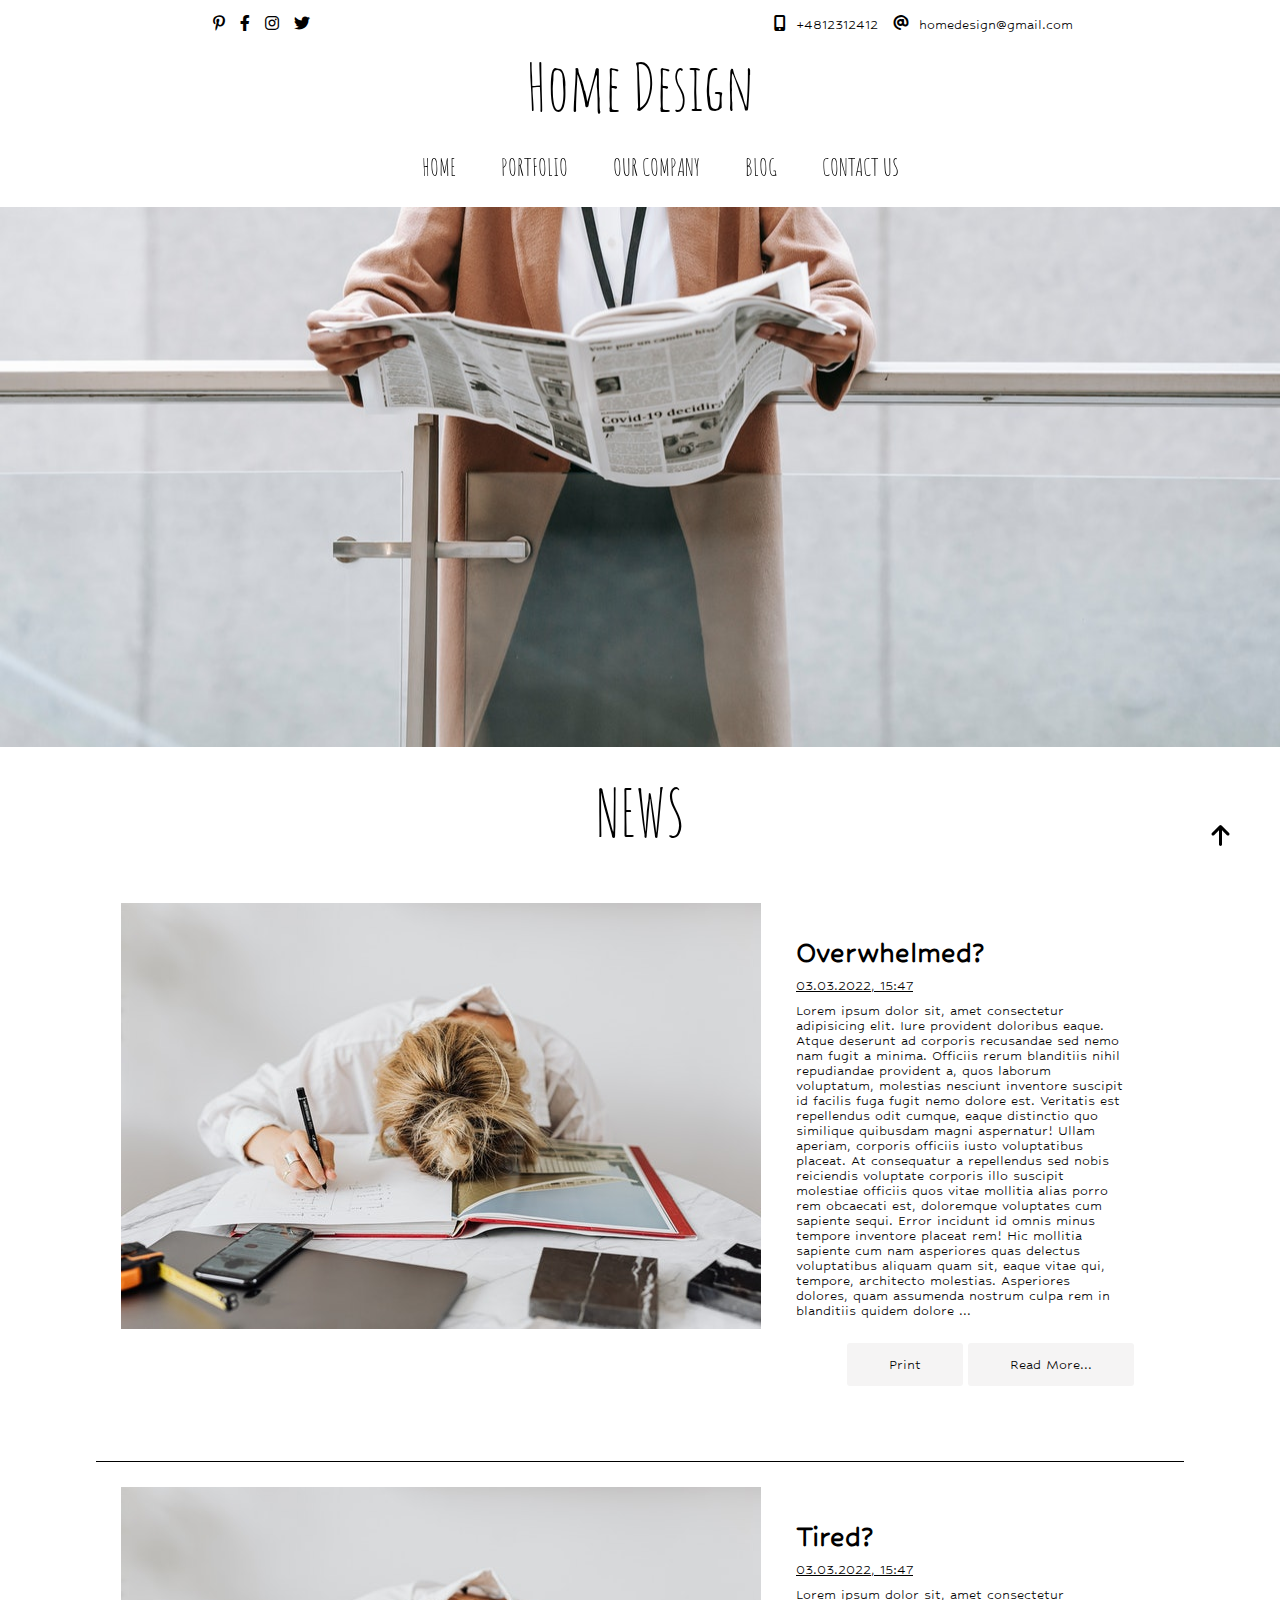
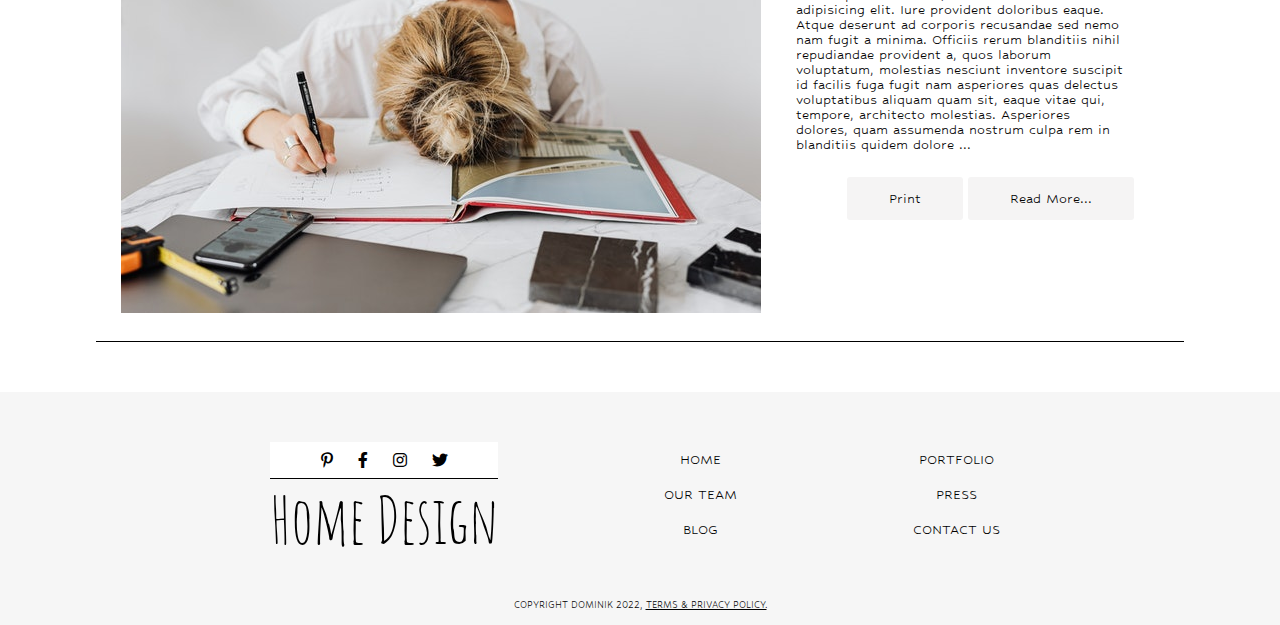
<file: blog.html>
<!DOCTYPE html>
<html lang="en">
<head>
    <meta charset="UTF-8">
    <meta http-equiv="X-UA-Compatible" content="IE=edge">
    <meta name="viewport" content="width=device-width, initial-scale=1.0">
    <link rel="stylesheet" href="style.css">

    <!-- FONTAWESOME LINK -->
    <link rel="stylesheet" href="https://cdnjs.cloudflare.com/ajax/libs/font-awesome/6.0.0/css/all.min.css" integrity="sha512-9usAa10IRO0HhonpyAIVpjrylPvoDwiPUiKdWk5t3PyolY1cOd4DSE0Ga+ri4AuTroPR5aQvXU9xC6qOPnzFeg==" crossorigin="anonymous" referrerpolicy="no-referrer" />

    <!-- HOVER EFFECT -->
    <link rel="stylesheet" href="./hover-effect/hover.min.css">

    <script src="app.js"></script>
    <title>HOME DESIGN</title>
</head>
<body>
    <header>
        <div class="social-bar mobile-hide">
            <div class="icons">
                <i class="fa-brands fa-pinterest-p"></i>
                <i class="fa-brands fa-facebook-f"></i>
                <i class="fa-brands fa-instagram"></i>
                <i class="fa-brands fa-twitter"></i>
            </div>
            <div class="empty"></div>
            <div class="tel-mail">
                <i class="fa-solid fa-mobile-screen-button"></i><span>+4812312412</span> 
                <i class="fa-solid fa-at"></i><span>homedesign@gmail.com</span>
            </div>
        </div>

        <div class="logo-box">
            <h2 class="logo-text">Home Design</h2>
        </div>

        <div class="header-menu mobile-hide">
            <ul class="menu">
                <li><a href="index.html" class="hvr-underline-from-center">HOME</a></li>
                <li><a href="portfolio.html" class="hvr-underline-from-center">PORTFOLIO</a></li>
                <li><a href="company.html" class="hvr-underline-from-center">OUR COMPANY</a></li>
                <li><a href="blog.html" class="hvr-underline-from-center">BLOG</a></li>
                <li><a href="contact.html" class="hvr-underline-from-center">CONTACT US</a></li>
            </ul>
        </div>

        <div id="mySidenav" class="sidenav">
            <a href="index.html" class="hvr-underline-from-center">HOME</a>
            <a href="portfolio.html" class="hvr-underline-from-center">PORTFOLIO</a>
            <a href="company.html" class="hvr-underline-from-center">OUR COMPANY</a>
            <a href="blog.html" class="hvr-underline-from-center">BLOG</a>
            <a href="contact.html" class="hvr-underline-from-center">CONTACT US</a>
            <a href="#" onclick="closeNav()" class="closebtn"> &times;</a>
        </div>
          
        <span onclick="openNav()" class="open-menu" id="open">
            <div class="line"></div>
            <div class="line"></div>
            <div class="line"></div>
        </span>
        
    </header>
    <div class="arrow-up mobile-hide">
        <i class="fa-solid fa-arrow-up" id="go-up" ></i>
    </div>

    

    <section class="home-img">
        <div class="img-box-blog">
            <!-- Zdjęcie autorstwa Ono Kosuki z Pexels -->
        </div>
    </section>


    <section class="blog-page">
        <h2 class="logo-text">NEWS</h2>

        <div class="blog-wrapper">
            <div class="post-wrapper flex-box">
                <div class="post-img">
                    <img src="./img/img-blog/blog-one.jpeg" alt="Zdjęcie autorstwa Karolina Grabowska z Pexels">
                </div>
                <div class="post-info" id="post-one">
                    <h2>Overwhelmed?</h2>
                    <span class="date">03.03.2022, 15:47 </span>
                    <p>Lorem ipsum dolor sit, amet consectetur adipisicing elit. Iure provident doloribus eaque. Atque deserunt ad corporis recusandae sed nemo nam fugit a minima. Officiis rerum blanditiis nihil repudiandae provident a, quos laborum voluptatum, molestias nesciunt inventore suscipit id facilis fuga fugit nemo dolore est. Veritatis est repellendus odit cumque, eaque distinctio quo similique quibusdam magni aspernatur! Ullam aperiam, corporis officiis iusto voluptatibus placeat. At consequatur a repellendus sed nobis reiciendis voluptate corporis illo suscipit molestiae officiis quos vitae mollitia alias porro rem obcaecati est, doloremque voluptates cum sapiente sequi. Error incidunt id omnis minus tempore inventore placeat rem! Hic mollitia sapiente cum nam asperiores quas delectus voluptatibus aliquam quam sit, eaque vitae qui, tempore, architecto molestias. Asperiores dolores, quam assumenda nostrum culpa rem in blanditiis quidem dolore
                        <span class="dots" id="dots-one">...</span> 
                        <span class="content-hide" id="content-one">
                        repudiandae, hic iusto. Non, consectetur adipisci nostrum, quae debitis praesentium asperiores recusandae eius optio error at, voluptatum repellat odit voluptas pariatur fugit omnis natus! Aliquam maiores sapiente sed est rem corporis dolor! Quaerat, fugiat eos quos necessitatibus aperiam aliquam itaque. Impedit esse reiciendis earum aperiam excepturi, numquam quia? Quod vero quasi accusantium vitae, velit voluptatibus sunt blanditiis voluptates, ex architecto repellendus ullam labore quo facilis illo unde excepturi officia quae molestias nesciunt non esse necessitatibus corporis. Fuga dolorum debitis quas aperiam harum. 
                        </span>
                    </p>
                    <div class="blog-button">
                        <button class="btn-print">Print</button>
                        <button class="btn-read" onclick="showContentOne()"> Read More...</button>
                    </div>
                </div>
            </div>    
            <div class="post-wrapper flex-box">
                <div class="post-img">
                    <img src="./img/img-blog/blog-one.jpeg" alt="Zdjęcie autorstwa Karolina Grabowska z Pexels">
                </div>
                <div class="post-info" id="post-two">
                    <h2>Tired?</h2>
                    <span class="date">03.03.2022, 15:47 </span>
                    <p>Lorem ipsum dolor sit, amet consectetur adipisicing elit. Iure provident doloribus eaque. Atque deserunt ad corporis recusandae sed nemo nam fugit a minima. Officiis rerum blanditiis nihil repudiandae provident a, quos laborum voluptatum, molestias nesciunt inventore suscipit id facilis fuga fugit nam asperiores quas delectus voluptatibus aliquam quam sit, eaque vitae qui, tempore, architecto molestias. Asperiores dolores, quam assumenda nostrum culpa rem in blanditiis quidem dolore
                        <span class="dots" id="dots-two">...</span> 
                        <span class="content-hide" id="content-two">
                        repudiandae, hic iusto. Non, consectetur adipisci nostrum, quae debitis praesentium asperiores recusandae eius optio error at, voluptatum repellat odit voluptas pariatur fugit omnis natus! Aliquam maiores sapiente sed est rem corporis dolor! Quaerat, fugiat eos quos necessitatibus aperiam acilis illo unde excepturi officia quae molestias nesciunt non esse necessitatibus corporis. Fuga dolorum debitis quas aperiam harum. 
                        </span>
                    </p>
                    <div class="blog-button">
                        <button class="btn-print">Print</button>
                        <button class="btn-read" onclick="showContentTwo()">Read More...</button>
                    </div>
                </div>
            </div>   
        </div>
    </section>


    <footer>
        <div class="footer-container flex-box">
            <div class="social">
                <div class="icons icons-footer">
                    <i class="fa-brands fa-pinterest-p"></i>
                    <i class="fa-brands fa-facebook-f"></i>
                    <i class="fa-brands fa-instagram"></i>
                    <i class="fa-brands fa-twitter"></i>
                </div>
                <h2 class="logo-text">Home Design</h2> 
            </div>
            <div class="map-one map">
                <a href="#">HOME</a>   
                <a href="#">OUR TEAM</a>
                <a href="#">BLOG</a>
            </div>
            <div class="map-two map">
                <a href="#">PORTFOLIO</a>
                <a href="#">PRESS</a>
                <a href="#">CONTACT US</a>
            </div>
        </div>

        <div class="copyright">
            <p>Copyright Dominik 2022, <a href="#">TERMS & PRIVACY POLICY.</a></p>
        </div>
    </footer>

</body>
</html>
</file>
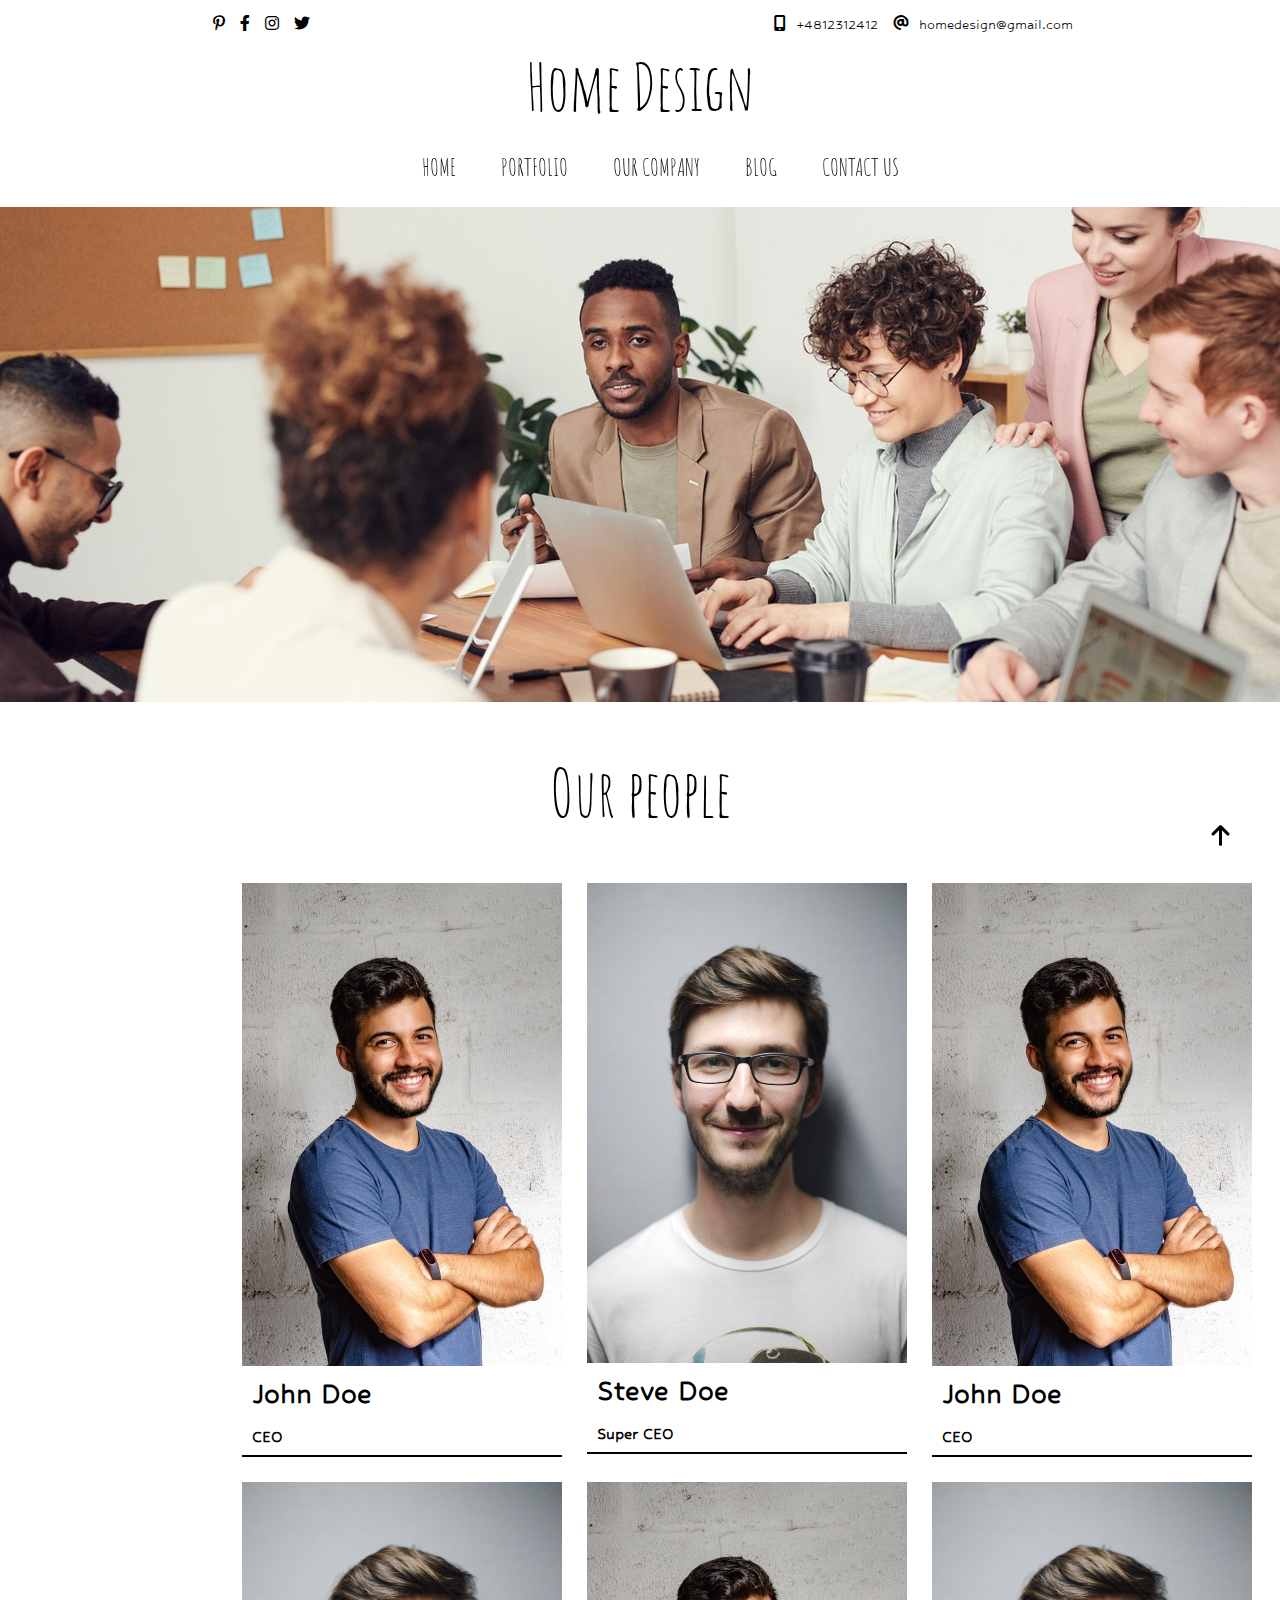
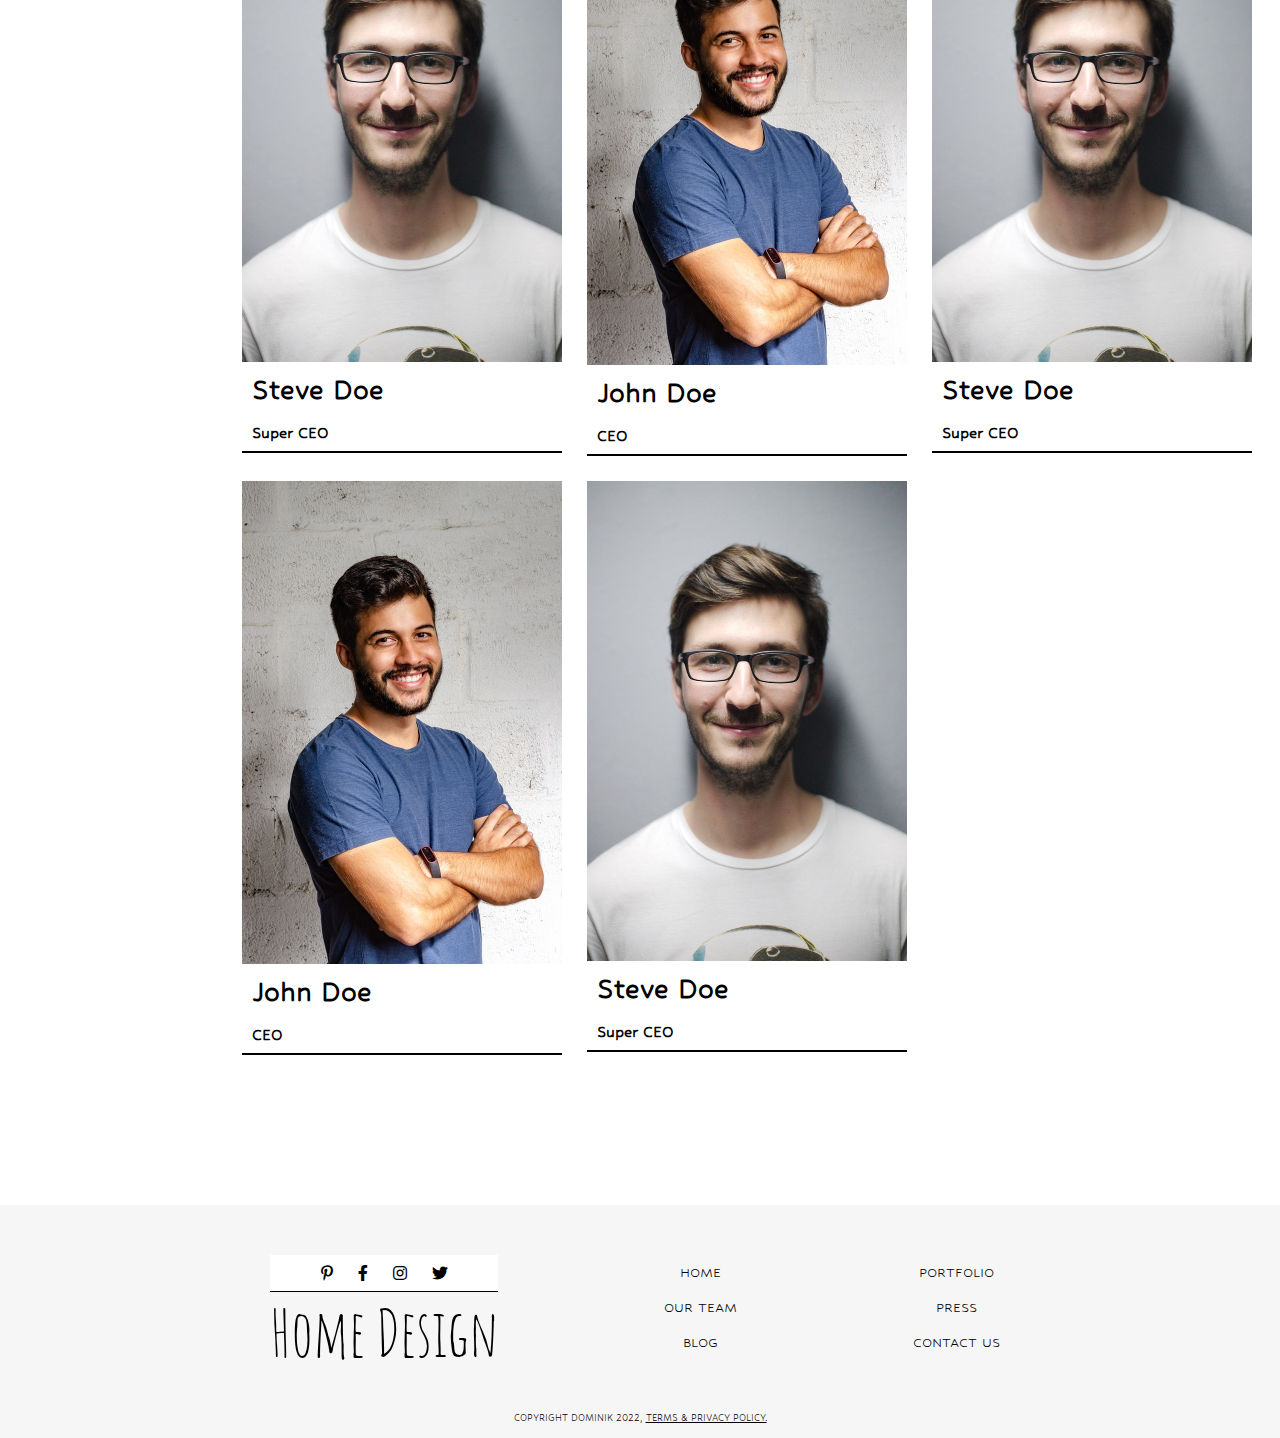
<file: company.html>
<!DOCTYPE html>
<html lang="en">
<head>
    <meta charset="UTF-8">
    <meta http-equiv="X-UA-Compatible" content="IE=edge">
    <meta name="viewport" content="width=device-width, initial-scale=1.0">
    <link rel="stylesheet" href="style.css">

    <!-- FONTAWESOME LINK -->
    <link rel="stylesheet" href="https://cdnjs.cloudflare.com/ajax/libs/font-awesome/6.0.0/css/all.min.css" integrity="sha512-9usAa10IRO0HhonpyAIVpjrylPvoDwiPUiKdWk5t3PyolY1cOd4DSE0Ga+ri4AuTroPR5aQvXU9xC6qOPnzFeg==" crossorigin="anonymous" referrerpolicy="no-referrer" />

    <!-- HOVER EFFECT -->
    <link rel="stylesheet" href="./hover-effect/hover.min.css">

    <script src="app.js"></script>
    <title>HOME DESIGN</title>
</head>
<body>
    <header>
        <div class="social-bar mobile-hide">
            <div class="icons">
                <i class="fa-brands fa-pinterest-p"></i>
                <i class="fa-brands fa-facebook-f"></i>
                <i class="fa-brands fa-instagram"></i>
                <i class="fa-brands fa-twitter"></i>
            </div>
            <div class="empty"></div>
            <div class="tel-mail">
                <i class="fa-solid fa-mobile-screen-button"></i><span>+4812312412</span> 
                <i class="fa-solid fa-at"></i><span>homedesign@gmail.com</span>
            </div>
        </div>

        <div class="logo-box">
            <h2 class="logo-text">Home Design</h2>
        </div>

        <div class="header-menu mobile-hide">
            <ul class="menu">
                <li><a href="index.html" class="hvr-underline-from-center">HOME</a></li>
                <li><a href="portfolio.html" class="hvr-underline-from-center">PORTFOLIO</a></li>
                <li><a href="company.html" class="hvr-underline-from-center">OUR COMPANY</a></li>
                <li><a href="blog.html" class="hvr-underline-from-center">BLOG</a></li>
                <li><a href="contact.html" class="hvr-underline-from-center">CONTACT US</a></li>
            </ul>
        </div>

        <div id="mySidenav" class="sidenav">
            <a href="index.html" class="hvr-underline-from-center">HOME</a>
            <a href="portfolio.html" class="hvr-underline-from-center">PORTFOLIO</a>
            <a href="company.html" class="hvr-underline-from-center">OUR COMPANY</a>
            <a href="blog.html" class="hvr-underline-from-center">BLOG</a>
            <a href="contact.html" class="hvr-underline-from-center">CONTACT US</a>
            <a href="#" onclick="closeNav()" class="closebtn"> &times;</a>
        </div>
          
        <span onclick="openNav()" class="open-menu" id="open">
            <div class="line"></div>
            <div class="line"></div>
            <div class="line"></div>
        </span>
        
    </header>
    <div class="arrow-up mobile-hide">
        <i class="fa-solid fa-arrow-up" id="go-up" ></i>
    </div>


    <section class="home-img">
        <div class="img-box-company"></div>
    </section>



     <div class="company-page">
        <h2 class="logo-text">Our people</h2>
        <div class="company-wrapper">
            <div class="person">
                <div class="person-details">
                    <img src="./img/img-company/human-one.jpeg" alt="Zdjęcie autorstwa Italo Melo z Pexels">
                    <h2 class="person-name">John Doe</h2>
                    <p class="person-position">CEO</p>
                </div>
            </div>
            <div class="person">
                <div class="person-details">
                    <img src="./img/img-company/human-two.jpeg" alt="Zdjęcie autorstwa Italo Melo z Pexels">
                    <h2 class="person-name">Steve Doe</h2>
                    <p class="person-position">Super CEO</p>
                </div>
            </div>
            <div class="person">
                <div class="person-details">
                    <img src="./img/img-company/human-one.jpeg" alt="Zdjęcie autorstwa Italo Melo z Pexels">
                    <h2 class="person-name">John Doe</h2>
                    <p class="person-position">CEO</p>
                </div>
            </div>
            <div class="person">
                <div class="person-details">
                    <img src="./img/img-company/human-two.jpeg" alt="Zdjęcie autorstwa Italo Melo z Pexels">
                    <h2 class="person-name">Steve Doe</h2>
                    <p class="person-position">Super CEO</p>
                </div>
            </div>
            <div class="person">
                <div class="person-details">
                    <img src="./img/img-company/human-one.jpeg" alt="Zdjęcie autorstwa Italo Melo z Pexels">
                    <h2 class="person-name">John Doe</h2>
                    <p class="person-position">CEO</p>
                </div>
            </div>
            <div class="person">
                <div class="person-details">
                    <img src="./img/img-company/human-two.jpeg" alt="Zdjęcie autorstwa Italo Melo z Pexels">
                    <h2 class="person-name">Steve Doe</h2>
                    <p class="person-position">Super CEO</p>
                </div>
            </div>
            <div class="person">
                <div class="person-details">
                    <img src="./img/img-company/human-one.jpeg" alt="Zdjęcie autorstwa Italo Melo z Pexels">
                    <h2 class="person-name">John Doe</h2>
                    <p class="person-position">CEO</p>
                </div>
            </div>
            <div class="person">
                <div class="person-details">
                    <img src="./img/img-company/human-two.jpeg" alt="Zdjęcie autorstwa Italo Melo z Pexels">
                    <h2 class="person-name">Steve Doe</h2>
                    <p class="person-position">Super CEO</p>
                </div>
            </div>
        </div>
     </div>


   

    <footer>
        <div class="footer-container flex-box">
            <div class="social">
                <div class="icons icons-footer">
                    <i class="fa-brands fa-pinterest-p"></i>
                    <i class="fa-brands fa-facebook-f"></i>
                    <i class="fa-brands fa-instagram"></i>
                    <i class="fa-brands fa-twitter"></i>
                </div>
                <h2 class="logo-text">Home Design</h2> 
            </div>
            <div class="map-one map">
                <a href="#">HOME</a>   
                <a href="#">OUR TEAM</a>
                <a href="#">BLOG</a>
            </div>
            <div class="map-two map">
                <a href="#">PORTFOLIO</a>
                <a href="#">PRESS</a>
                <a href="#">CONTACT US</a>
            </div>
        </div>

        <div class="copyright">
            <p>Copyright Dominik 2022, <a href="#">TERMS & PRIVACY POLICY.</a></p>
        </div>
    </footer>

</body>
</html>
</file>
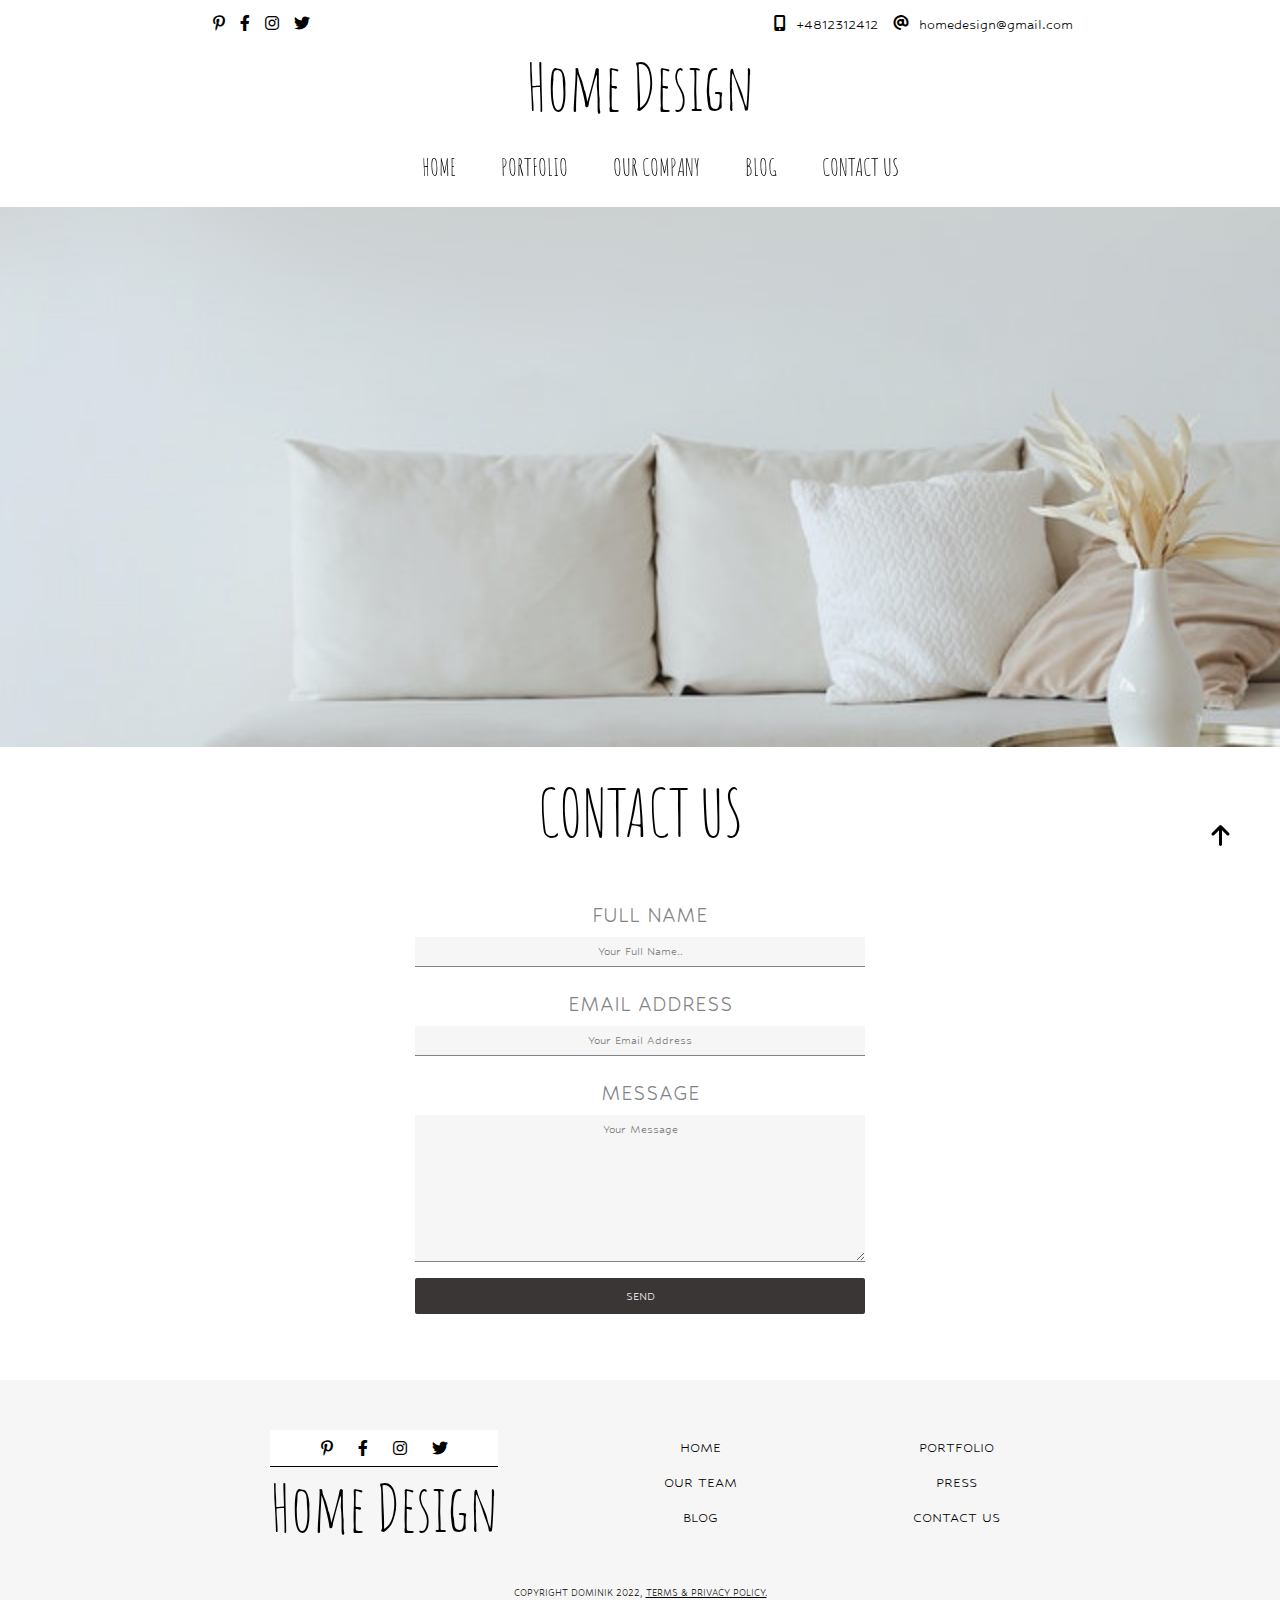
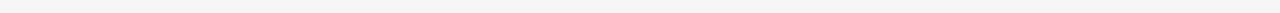
<file: contact.html>
<!DOCTYPE html>
<html lang="en">
<head>
    <meta charset="UTF-8">
    <meta http-equiv="X-UA-Compatible" content="IE=edge">
    <meta name="viewport" content="width=device-width, initial-scale=1.0">
    <link rel="stylesheet" href="style.css">

    <!-- FONTAWESOME LINK -->
    <link rel="stylesheet" href="https://cdnjs.cloudflare.com/ajax/libs/font-awesome/6.0.0/css/all.min.css" integrity="sha512-9usAa10IRO0HhonpyAIVpjrylPvoDwiPUiKdWk5t3PyolY1cOd4DSE0Ga+ri4AuTroPR5aQvXU9xC6qOPnzFeg==" crossorigin="anonymous" referrerpolicy="no-referrer" />

    <!-- HOVER EFFECT -->
    <link rel="stylesheet" href="./hover-effect/hover.min.css">

    <script src="app.js"></script>
    <title>HOME DESIGN</title>
</head>
<body>
    <header>
        <div class="social-bar mobile-hide">
            <div class="icons">
                <i class="fa-brands fa-pinterest-p"></i>
                <i class="fa-brands fa-facebook-f"></i>
                <i class="fa-brands fa-instagram"></i>
                <i class="fa-brands fa-twitter"></i>
            </div>
            <div class="empty"></div>
            <div class="tel-mail">
                <i class="fa-solid fa-mobile-screen-button"></i><span>+4812312412</span> 
                <i class="fa-solid fa-at"></i><span>homedesign@gmail.com</span>
            </div>
        </div>

        <div class="logo-box">
            <h2 class="logo-text">Home Design</h2>
        </div>

        <div class="header-menu mobile-hide">
            <ul class="menu">
                <li><a href="index.html" class="hvr-underline-from-center">HOME</a></li>
                <li><a href="portfolio.html" class="hvr-underline-from-center">PORTFOLIO</a></li>
                <li><a href="company.html" class="hvr-underline-from-center">OUR COMPANY</a></li>
                <li><a href="blog.html" class="hvr-underline-from-center">BLOG</a></li>
                <li><a href="contact.html" class="hvr-underline-from-center">CONTACT US</a></li>
            </ul>
        </div>

        <div id="mySidenav" class="sidenav">
            <a href="index.html" class="hvr-underline-from-center">HOME</a>
            <a href="portfolio.html" class="hvr-underline-from-center">PORTFOLIO</a>
            <a href="company.html" class="hvr-underline-from-center">OUR COMPANY</a>
            <a href="blog.html" class="hvr-underline-from-center">BLOG</a>
            <a href="contact.html" class="hvr-underline-from-center">CONTACT US</a>
            <a href="#" onclick="closeNav()" class="closebtn"> &times;</a>
        </div>
          
        <span onclick="openNav()" class="open-menu" id="open">
            <div class="line"></div>
            <div class="line"></div>
            <div class="line"></div>
        </span>
        
    </header>
    <div class="arrow-up mobile-hide">
        <i class="fa-solid fa-arrow-up" id="go-up" ></i>
    </div>


    <section class="home-img">
        <div class="img-box-contact">
            <!-- Zdjęcie autorstwa Maksim Goncharenok z Pexels -->
        </div>
    </section>

    <div class="contact-page">
        <div class="contact-title">
            <h2 class="logo-text">CONTACT US</h2>
        </div>
        <form>
            <label for="fullname">Full Name</label>
            <input type="text" id="fname" name="fullname" placeholder="Your Full Name..">
        
            <label for="email">Email Address</label>
            <input type="text" id="email" name="email" placeholder="Your Email Address">
        
            <label for="msg">Message</label>
            <textarea name="msg" id="msg" cols="30" rows="10" placeholder="Your Message"></textarea>
          
            <button type="submit" id="submit" name="submit">Send</button>
          </form>
    </div>

    <footer>
        <div class="footer-container flex-box">
            <div class="social">
                <div class="icons icons-footer">
                    <i class="fa-brands fa-pinterest-p"></i>
                    <i class="fa-brands fa-facebook-f"></i>
                    <i class="fa-brands fa-instagram"></i>
                    <i class="fa-brands fa-twitter"></i>
                </div>
                <h2 class="logo-text">Home Design</h2> 
            </div>
            <div class="map-one map">
                <a href="#">HOME</a>   
                <a href="#">OUR TEAM</a>
                <a href="#">BLOG</a>
            </div>
            <div class="map-two map">
                <a href="#">PORTFOLIO</a>
                <a href="#">PRESS</a>
                <a href="#">CONTACT US</a>
            </div>
        </div>

        <div class="copyright">
            <p>Copyright Dominik 2022, <a href="#">TERMS & PRIVACY POLICY.</a></p>
        </div>
    </footer>

</body>
</html>
</file>
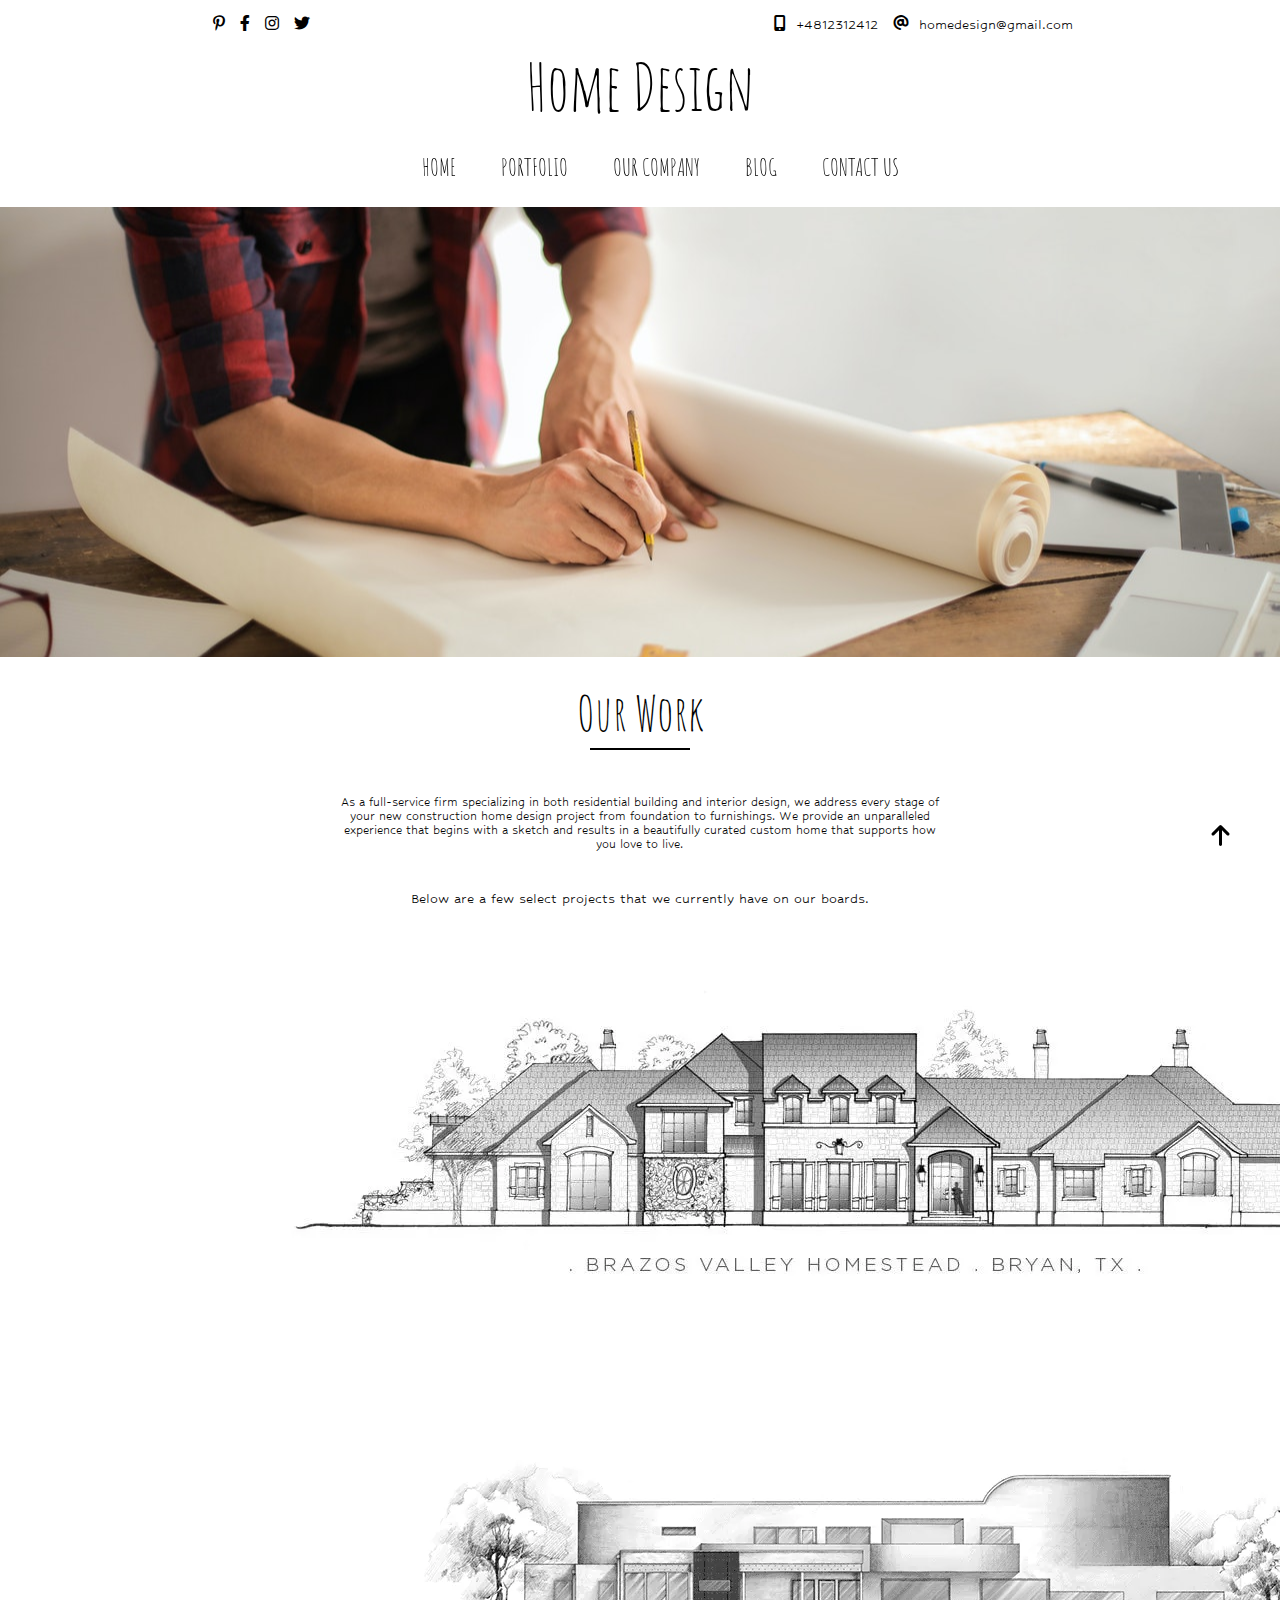
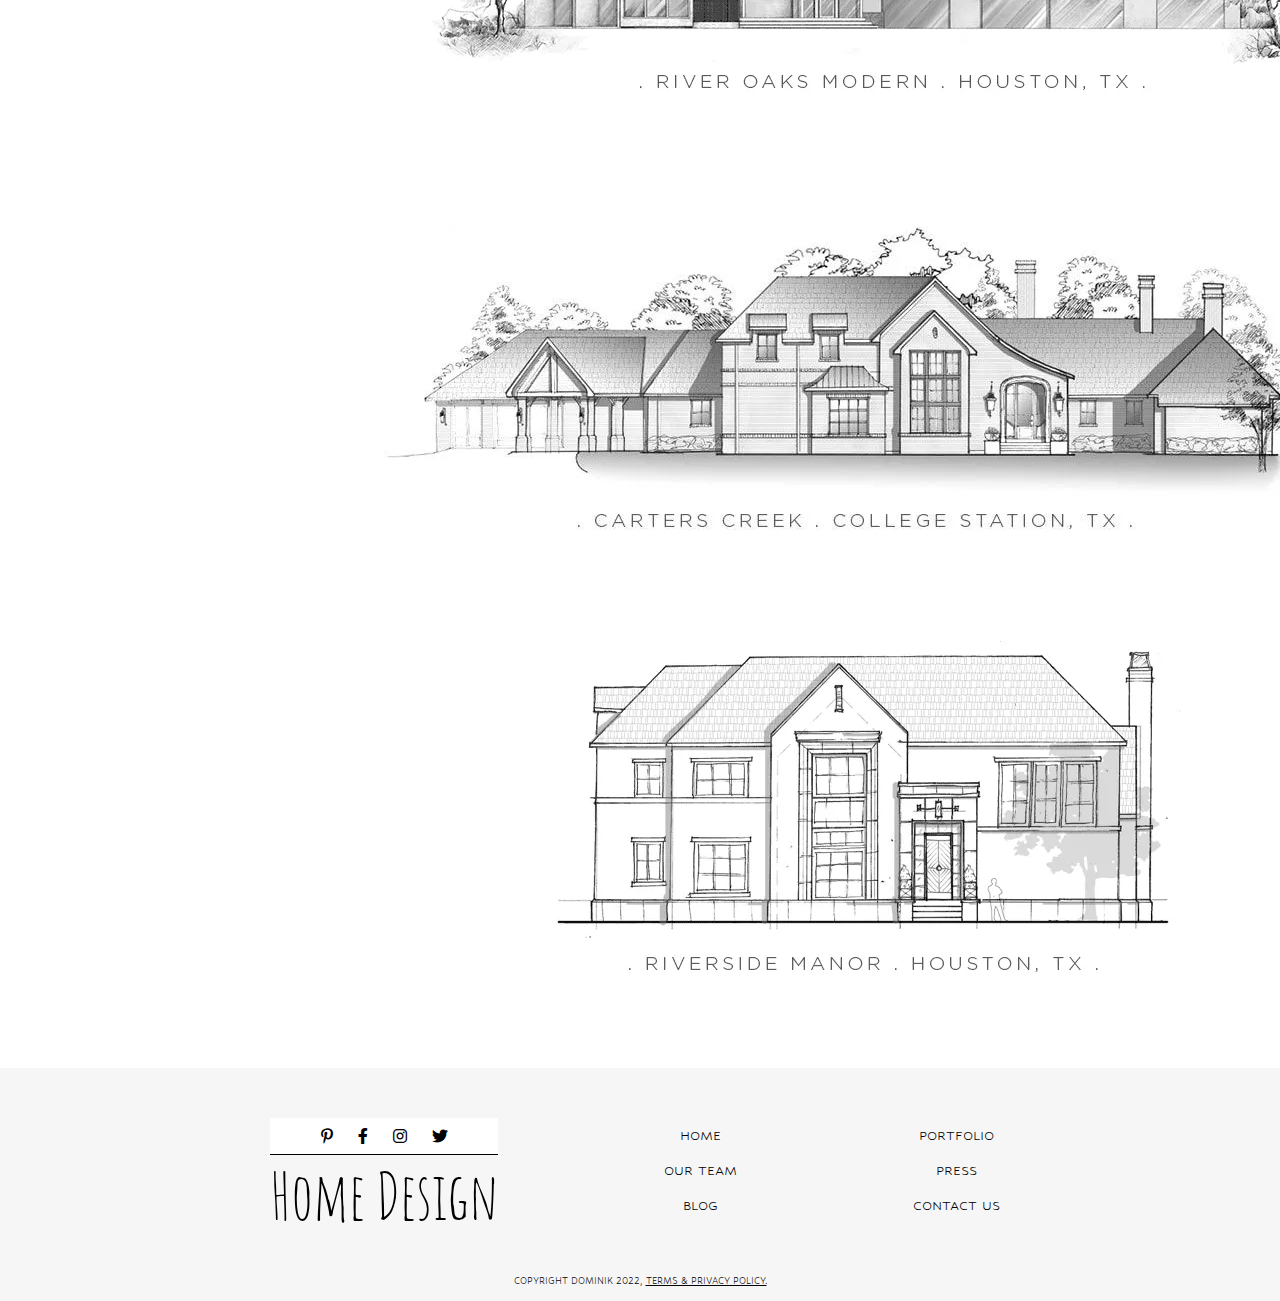
<file: portfolio.html>
<!DOCTYPE html>
<html lang="en">
<head>
    <meta charset="UTF-8">
    <meta http-equiv="X-UA-Compatible" content="IE=edge">
    <meta name="viewport" content="width=device-width, initial-scale=1.0">
    <link rel="stylesheet" href="style.css">

    <!-- FONTAWESOME LINK -->
    <link rel="stylesheet" href="https://cdnjs.cloudflare.com/ajax/libs/font-awesome/6.0.0/css/all.min.css" integrity="sha512-9usAa10IRO0HhonpyAIVpjrylPvoDwiPUiKdWk5t3PyolY1cOd4DSE0Ga+ri4AuTroPR5aQvXU9xC6qOPnzFeg==" crossorigin="anonymous" referrerpolicy="no-referrer" />

    <!-- HOVER EFFECT -->
    <link rel="stylesheet" href="./hover-effect/hover.min.css">

    <script src="app.js"></script>
    <title>HOME DESIGN</title>
</head>
<body>
    <header>
        <div class="social-bar mobile-hide">
            <div class="icons">
                <i class="fa-brands fa-pinterest-p"></i>
                <i class="fa-brands fa-facebook-f"></i>
                <i class="fa-brands fa-instagram"></i>
                <i class="fa-brands fa-twitter"></i>
            </div>
            <div class="empty"></div>
            <div class="tel-mail">
                <i class="fa-solid fa-mobile-screen-button"></i><span>+4812312412</span> 
                <i class="fa-solid fa-at"></i><span>homedesign@gmail.com</span>
            </div>
        </div>

        <div class="logo-box">
            <h2 class="logo-text">Home Design</h2>
        </div>

        <div class="header-menu mobile-hide">
            <ul class="menu">
                <li><a href="index.html" class="hvr-underline-from-center">HOME</a></li>
                <li><a href="portfolio.html" class="hvr-underline-from-center">PORTFOLIO</a></li>
                <li><a href="company.html" class="hvr-underline-from-center">OUR COMPANY</a></li>
                <li><a href="#" class="hvr-underline-from-center">BLOG</a></li>
                <li><a href="#" class="hvr-underline-from-center">CONTACT US</a></li>
            </ul>
        </div>

        <div id="mySidenav" class="sidenav hide">
            <a href="#" class="hvr-underline-from-center">HOME</a>
            <a href="#" class="hvr-underline-from-center">PORTFOLIO</a>
            <a href="#" class="hvr-underline-from-center">OUR COMPANY</a>
            <a href="#" class="hvr-underline-from-center">BLOG</a>
            <a href="#" class="hvr-underline-from-center">CONTACT US</a>
            <a href="#" onclick="closeNav()" class="closebtn"> &times;</a>
        </div>
          
        <span onclick="openNav()" class="open-menu" id="open">
            <div class="line"></div>
            <div class="line"></div>
            <div class="line"></div>
        </span>
        
    </header>
    <div class="arrow-up mobile-hide">
        <i class="fa-solid fa-arrow-up" id="go-up" ></i>
    </div>


    <section class="home-img">
        <div class="img-box-portfolio"></div>
    </section>
    
    <section class="portfolio-page">
        <div class="portfolio-title">
            <h2>Our Work</h2>
            <div class="horizontal-line"></div>
            <div class="text-wrapper">
                <p>As a full-service firm specializing in both residential building and interior design, we address every stage of your new construction home design project from foundation to furnishings. We provide an unparalleled experience that begins with a sketch and results in a beautifully curated custom home that supports how you love to live.</p>
            </div>
            
            <br>
            <p>Below are a few select projects that we currently have on our boards.</p>
        </div>

        <div class="container-portfolio">
            <img src="./img/img-portfolio-page/portfolio1.webp" alt="project">
            <img src="./img/img-portfolio-page/portfolio2.webp" alt="project">
            <img src="./img/img-portfolio-page/portfolio3.webp" alt="project">
            <img src="./img/img-portfolio-page/portfolio4.webp" alt="project">
        </div>

    </section>


    <footer>
        <div class="footer-container flex-box">
            <div class="social">
                <div class="icons icons-footer">
                    <i class="fa-brands fa-pinterest-p"></i>
                    <i class="fa-brands fa-facebook-f"></i>
                    <i class="fa-brands fa-instagram"></i>
                    <i class="fa-brands fa-twitter"></i>
                </div>
                <h2 class="logo-text">Home Design</h2> 
            </div>
            <div class="map-one map">
                <a href="#">HOME</a>   
                <a href="#">OUR TEAM</a>
                <a href="#">BLOG</a>
            </div>
            <div class="map-two map">
                <a href="#">PORTFOLIO</a>
                <a href="#">PRESS</a>
                <a href="#">CONTACT US</a>
            </div>
        </div>

        <div class="copyright">
            <p>Copyright Dominik 2022, <a href="#">TERMS & PRIVACY POLICY.</a></p>
        </div>
    </footer>

</body>
</html>
</file>
<file: style.css>
/* ! FONTS */
@import url('https://fonts.googleapis.com/css2?family=Amatic+SC:wght@400;700&family=Hubballi&family=Lato:ital,wght@0,100;1,100;1,300&family=Pacifico&display=swap');

/* ! ARROW UP */
    .arrow-up {
        font-size: 24px;
        position: fixed;
        bottom: 50px;
        right: 50px;
    }

/* #GLOBAL  */
.flex-box {
    display: flex;
}
* {
    margin: 0 auto;
    font-family: 'Hubballi', cursive;
    scroll-behavior: smooth;
}
.sidenav {
    display: none;
}
body {
    box-sizing: border-box;
}


/* ? HEADER */

header {
    width:70%;
}

.social-bar {
    display: flex;
}
.social-bar > * {
    padding: 10px;
    text-align: center;
}

.icons {
    flex-basis: 15%;
}

.social-bar > * > i {
    padding:5px;
    font-size: 16px;
}

.empty {
    flex-basis: 50%;
}

.tel-mail {
    flex-basis: 40%;
    text-align: right;
}

.tel-mail > * {
    padding:5px;
}

.logo-text {
    font-family: 'Amatic SC', cursive;
    text-align: center;
    font-size: 64px;
    font-weight: 400;
}

/* ? ########## HEADER MENU ############## */

.menu  {
    text-align: center;
    margin: 25px 0;
}
.menu > li {
    padding:20px;
    display: inline;
    text-align: center;
}

.menu > li > a {
    font-size: 24px;
    text-decoration: none;
    color: black;
    font-family: 'Amatic SC', cursive;
}
/* *  ############### WELCOME IMAGE ################ */

.img-box {
    padding-top: 25px;
    height:60vh;
    background: url('./img/wlc-bg.jpeg');
    background-size: cover;
    background-position: center;
    background-repeat: no-repeat;
}

.img-text-box {
    width: 100%;
    background: #FDF9F9;
}

.text-box-small {
    font-size: 18px;
    width:35%;
    padding:35px;
    text-align: center;
}

.text-box-small > p > span {
    font-size: 28px;
    margin-left: -10px;
    letter-spacing: 0.2rem;
    text-decoration: underline #A87650;
}


/* ? ########### PROJECTS SECTION ############# */

.portfolio {
    padding: 50px;
    text-align: center;
    height: 130vh;
}

.portfolio-container {
    width:90%;
    height: 100%;
    padding: 25px;;
    display: grid;
    grid-template-columns: 1fr 1fr 1fr;
    grid-template-rows: 1fr 1fr 1fr 1fr 1fr;
    gap: 10px 10px; 
    grid-auto-flow: row;
    grid-template-areas:
      "work-one work-two work-three"
      "work-four work-four work-three"
      "work-four work-four work-five"
      "work-six work-six work-six"
      "work-six work-six work-six";
  }

  .portfolio-container > * {
      height: 100%;
      width: 100%;
      transition: transform 0.3s;
  }

  .portfolio-container > *:hover {
    transform: scale(1.01);
  }
  
  .work-one { grid-area: work-one; 
    background:url('./img/img-portfolio/port-one.jpeg');
    background-size: cover;
    background-repeat: no-repeat;
    background-position: center;
}
  
  .work-two { grid-area: work-two; 
    background:url('./img/img-portfolio/port-three.jpeg');
    background-size: cover;
    background-repeat: no-repeat;
    background-position: center;
}
  
  .work-four { grid-area: work-four; 
    background:url('./img/img-portfolio/port-four.jpeg');
    background-size: cover;
    background-repeat: no-repeat;
    background-position: center;}
  
  .work-three { grid-area: work-three;
    background:url('./img/img-portfolio/port-five.jpeg');
    background-size: cover;
    background-repeat: no-repeat;
    background-position: center;
} 
  
  .work-five { grid-area: work-five; 
    background:url('./img/img-portfolio/port-six.jpeg');
    background-size: cover;
    background-repeat: no-repeat;
    background-position: center;
}
  
  .work-six { grid-area: work-six; 
    background:url('./img/img-portfolio/port-two.jpeg');
    background-size: cover;
    background-repeat: no-repeat;
    background-position: center;
}
  


/* ! ######### BLOG ######## */

.blog-title {
    padding:25px;
    text-decoration: underline #A87650;
}

.blog-container { 
     display: grid;
    grid-template-columns: 1fr 1fr 1fr;
    grid-template-rows: 1fr;
    gap: 0px 25px;
    grid-auto-flow: row;
    grid-template-areas:
      "post-one post-two post-three";
    width:60%;
  }

.post > * > img {
    max-width: 100%;
    height: 500px;
    object-fit: cover;
}
  
.post-one { 
      grid-area: post-one; 
}
  
.post-two { 
      grid-area: post-two; 
}
  
.post-three { 
      grid-area: post-three; 
}

.title-box {
    border-radius: 3px;
    width:90%;
    background:#FFF;
    border-bottom: 1px solid black;
    border-bottom-left-radius: 0;
    border-bottom-right-radius: 0;
    margin-top: -30px;
    text-align: center;
    display: flex;
    flex-direction: column;
    z-index: 999;
    position: relative;
    font-family: 'Lato', sans-serif;
    font-weight: thin;
    margin-bottom: 25px;
}

.title-box > * {
    padding:10px;
}
.date {
    text-align: left !important;
    width:100%;
}

.blog-post-info {
    font-size: 14px;
}

.read-more, .btn{
	background-color:#faf7f7;
	border-radius:3px;
    border:none;
	display:inline-block;
	padding:14px 42px;
    font-size: 15px;
	text-decoration:none;
    margin-bottom: 25px;
    margin-top: 15px;
}
.read-more:hover, .btn:hover {
	background-color:#f6f6f6;
}
.read-more:active, .btn:active {
	position:relative;
	top:1px;
}

.btn-container {
    padding-top:25px;
    width:100%;
    text-align: center;
}
.visit-btn {
    text-align: center;
	padding:18px 96px;
    font-size: 18px;
}



/* ? FOOTER */
footer {
    margin-top: 50px;
    background:#F6F6F6;
}

.footer-container {
    padding-top: 50px;
    width: 70%;
}

.icons-footer {
    border-bottom: 1px solid black;
    text-align: center;
    background-color: #fff;
}

.icons-footer > * {
    padding: 10px;
}

.map {
    display: flex;
    flex-direction: column;
    /* border-left: 1px solid black; */
}

.map > a {
    cursor: pointer;
    padding: 10px;
    text-decoration: none;
    color: black;
}

.copyright {
    margin-top: 25px;
    padding: 15px 0;
    text-align: center;
    text-transform: uppercase;
    font-size: 11px;
}

.copyright > p > a {
    color: black;
    /* text-decoration: none; */
}



/* ! ############## PORTFOLIO PAGE ################### */

.portfolio-page {
    width: 80%;
    text-align: center;
}

.img-box-portfolio {
    background: url('./img/img-portfolio-page/portfolio-bg.jpeg');
    background-size: cover;
    background-repeat: no-repeat;
    background-position: center;
    height: 50vh;
}
.portfolio-title > h2, .title {
    padding-top: 25px;
    padding-bottom: 5px;
    font-family: 'Amatic SC', cursive;
    text-align: center;
    font-size: 48px;
    font-weight: 400;
}

.horizontal-line {
    width: 100px;
    height: 2px;
    background: black;
    margin-bottom: 20px;
}

.text-wrapper {
    width: 60%;
    padding: 25px;
    font-size: 14px;
}


/* ! ######### CONTACT PAGE ###### */

.img-box-contact {
    background: url('./img/img-contact/contact-bg.jpeg');
    background-size: cover;
    background-repeat: no-repeat;
    background-position: center;
    height: 60vh;
}
.contact-title > h2 {
    padding: 25px;
}
.contact-page >  form > p {
    color: #818386;
    font-size: 24px;
    letter-spacing: 0.01rem;
    width: 40vw;
    margin: 0.25rem 0;
  }
  
  .contact-page > form > label, .description {
    color:#818386;
    text-transform: uppercase;
    font-size: 24px;
  }

  .contact-page >  form {
    width: 450px;
    position: relative;
    padding: 1rem 0;
  }
  
  .contact-page > form > input, textarea, label {
    text-align: center;
    width: 100%;
    display: block;
    padding: 10px;
  }


.contact-page > form > input, textarea {
    color: #010712;
    font-weight: 500;
    background:  #F6F6F6;
    border: none;
    border-bottom: 1px solid #818386;;
    padding: 0.5rem 0;
    margin-bottom: 1rem;
    outline: none;
  }

  .contact-page > form > button {
    text-transform: uppercase;
    font-weight: 300;
    background:#3B3636;
    color: #FCFDFD;
    width: 10rem;
    height: 2.25rem;
    border: none;
    border-radius: 2px;
    outline: none;
    cursor: pointer;
    width: 100%;
  }




  /* ! ########### BLOG PAGE ############# */

  .blog-page > h2 {
      padding: 25px;
  }
  .blog-wrapper {
    width: 85vw;
}

.img-box-blog {
    background: url('./img/img-blog/blog-bg.jpeg');
    background-size: cover;
    background-repeat: no-repeat;
    background-position: center;
    height: 60vh;
}

  .post-wrapper {
      border-bottom: 1px solid black;
      padding: 25px;
  }

  .post-info {
      width: 90%;
      padding: 25px;
  }
  
  .post-info > h2 {
      padding: 10px;
      font-size: 2rem;
  }
  .date {
      padding: 10px;
      text-decoration: underline 1px;
  }
  .post-info > p {
      padding: 10px;
      font-size: 1rem;

  }

.blog-button {
    text-align: right;
}
  .btn-read, .btn-print{
	background-color:#f5f4f4;
	border-radius:3px;
    border:none;
	display:inline-block;
	padding:14px 42px;
    font-size: 1rem;
	text-decoration:none;
    margin-bottom: 25px;
    margin-top: 15px;
}
.btn-read:hover, .btn-print:hover {
	background-color:#f6f6f6;
}
.btn-read:active, .btn-print:active {
	position:relative;
	top:1px;
}

.red-bg {
    background: red !important;
}

  .content-hide {
      display: none;
  }

  .content-show {
      display: block;
  }


  /* ########## TESTIMONIALS */

  .testimonials {
    width: 80vw;
	display: grid;
    grid-template-columns: 1fr 1fr 1fr;
	justify-content: center;
	align-items: center;
    padding: 25px 0;
  }

  .testimonial {
    background-color: #F6F6F6;
	border-radius: 5px;
	padding: 40px 25px 25px;
	flex-grow: 1;
	flex-basis: 280px;
	max-width: 360px;
	position: relative; 
}

.testimonial-text {
    font-weight: normal;
		font-size: rem(14);
		line-height: 21px;
		margin-bottom: rem(25);
}

.testimonial-job {
    font-weight: normal;
		font-size: rem(8);
		line-height: 10px;
		letter-spacing: 0.5px;
}

.testimonial-name {
    font-weight: bold;
		font-size: rem(10);
		line-height: 12px;
		letter-spacing: 0.5px;
		margin-bottom: 5px;
}

.testimonial-img {
    display: inline-block;
		width: 30px;
		margin-right: 10px;
        margin-top: 25px;
}

.testimonial-img > img {
    width: 30px;
    vertical-align: bottom;
	border-radius: 50%;
}

.testimonial-info {
    display: inline-block;
}

  

/* ! COMPANY PAGE ############# */

.img-box-company {
    background: url('./img/img-company/company-bg.jpeg');
    background-size: cover;
    background-repeat: no-repeat;
    background-position: center;
    height: 55vh;
}
.company-page {
    width:70%;
    padding: 50px;
}

.company-wrapper {
    display:grid;
    grid-template-columns: 1fr 1fr 1fr;
    grid-gap: 25px;
    padding: 50px;
}

.person-details > img {
    width:20em;
}

.person-name {
    padding:10px;
    font-size: 32px;
}

.person-position {
    padding: 10px;
    font-size: 1.1rem;
    font-weight: bold;
    border-bottom: 2px solid black;
}



/* TODO MEDIA BREAKPOINTS */

 @media screen and (max-width: 768px) {
    body {
        overflow-x: hidden;
    }
    * {
         margin: 0 auto;
         box-sizing: border-box;
     }

     .logo-text {
         padding: 30px;
     }
     .img-box {
         height: 55vh;
     }
    .mobile-hide {
        display: none;
    }

    .open-menu {
        position: absolute;
        top: 10px;
        right: 20px;
        padding: 0;
        margin: 0;
    }
    .line {
        width: 18px;
        height: 2px;
        background: black;
        margin:3px;
    }


    .sidenav {
        display: block;
        text-align: center;
        height: 100%;
        width: 0; 
        position: fixed; 
        z-index: 1; 
        top: 0; 
        left: 0;
        background-color: #111;
        overflow-x: hidden; 
        padding-top: 60px;
        transition: 0.5s; 
      }
      
      .sidenav a {
        padding: 8px 8px 8px 32px;
        text-decoration: none;
        font-size: 25px;
        color: #818181;
        display: block;
        transition: 0.3s;
      }
      
      .sidenav a:hover {
        color: #f1f1f1;
      }
      .closebtn {
          color: white;
          text-align: center;
      }


/* home-img ##### */

.text-box-small {
    width: 70%;
}

/* PORTFOLIO ##### */
.portfolio {
    padding: 0;
}
.portfolio-container {
    width:90%;
    height: 100%;
    padding: 25px;;
    display: grid;
    grid-template-columns: 1fr ;
    gap: 10px 10px; 
    grid-auto-flow: row;
    grid-template-areas:
      "work-one"
      "work-two"
      "work-three"
      "work-four"
      "work-five"
      "work-six"
  }

  /* #### TESTIMONIALS #### */
  .testimonials {
    grid-template-columns: 1fr;
    grid-gap: 25px;
  }
/* ##### BLOG ###### */

.blog-container {
    display: block;
}

.blog-img {
    height: 300px;
}

.title-box {
    height: 300px;
    margin-top: 75px;
    background: #fcfcfc;
}

/* FOOTER FLEX */

.flex-box {
    flex-direction: column;
}


/*  * ####### PORTFOLIO PAGE ####### */

.container-portfolio > img {
    width: 400px;
    margin-left: -50px;

}

.img-box-portfolio {
    height: 35vh;
}

.portfolio-title > h2, .title {
    padding-top: 25px;
    padding-bottom: 5px;
    font-family: 'Amatic SC', cursive;
    text-align: center;
    font-size: 34px;
    font-weight: 400;
}

.horizontal-line {
    width: 100px;
    height: 2px;
    background: black;
    margin-bottom: 20px;
}

.text-wrapper {
    width: 90%;
    padding: 25px;
    font-size: 14px;
}

.portfolio-title > p {
    font-size: 12px;
}


.company-wrapper {
    grid-template-columns: 1fr;
}
}
</file>
